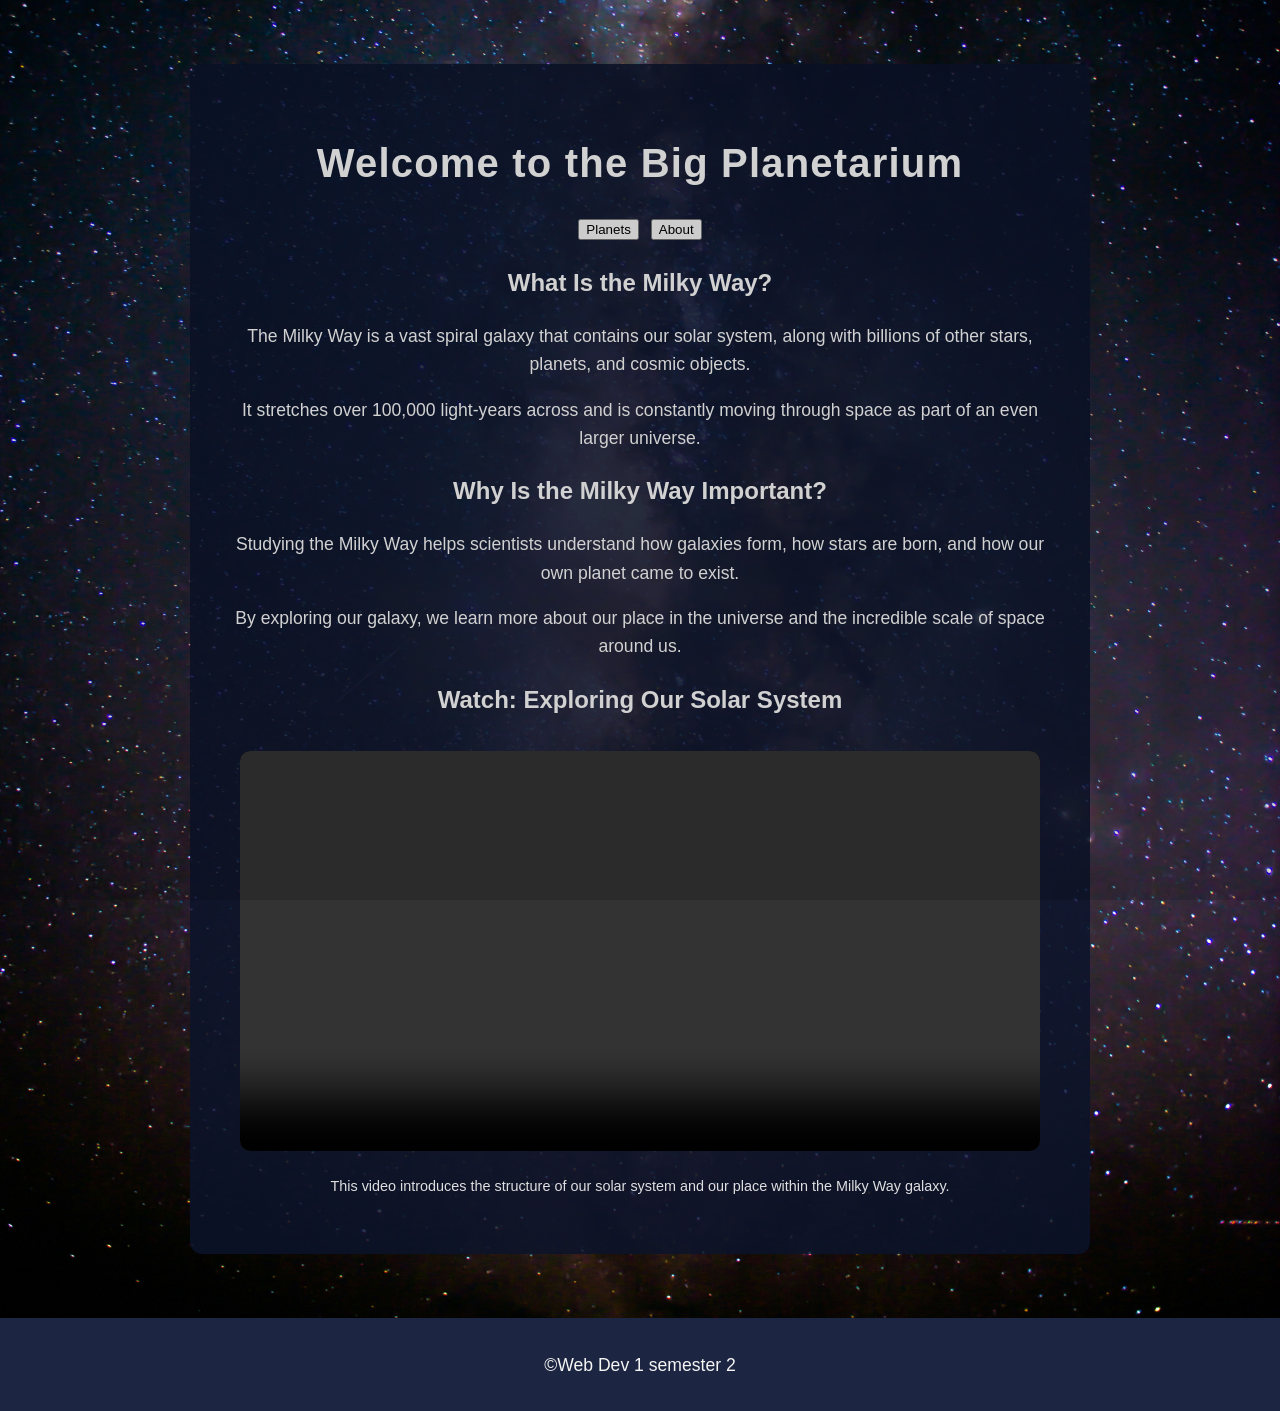
<file: BigPlanetarium/index.html>
<!DOCTYPE html>
<html lang="en">
<head>
  <meta charset="UTF-8">
  <title>Big Planetarium | Home</title>
  <link rel="stylesheet" href="css/style.css">
</head>

<body>

<main>
  <div class="container">
    <h1>Welcome to the Big Planetarium</h1>

    <div class="button-nav" role="navigation" aria-label="Main navigation">
      <button onclick="location.href='planet.html'">Planets</button>
      <button onclick="location.href='about.html'">About</button>
    </div>

  <div class="content">
  <h2>What Is the Milky Way?</h2>

  <p>
    The Milky Way is a vast spiral galaxy that contains our solar system,
    along with billions of other stars, planets, and cosmic objects.
  </p>

  <p>
    It stretches over 100,000 light-years across and is constantly moving
    through space as part of an even larger universe.
  </p>

  <h2>Why Is the Milky Way Important?</h2>

  <p>
    Studying the Milky Way helps scientists understand how galaxies form,
    how stars are born, and how our own planet came to exist.
  </p>

  <p>
    By exploring our galaxy, we learn more about our place in the universe
    and the incredible scale of space around us.
  </p>
  
</div>

<h2>Watch: Exploring Our Solar System</h2>

<div class="video-wrapper">
  <video controls preload="metadata">
    <source src="video/solarsystem.mp4" type="video/mp4">
    Your browser does not support the video tag.
  </video>
</div>

<p class="video-caption">
  This video introduces the structure of our solar system and our place within the Milky Way galaxy.
</p>

</main>

<footer>
   <p>©Web Dev 1 semester 2</p>
</footer>

</body>
</html>
</file>
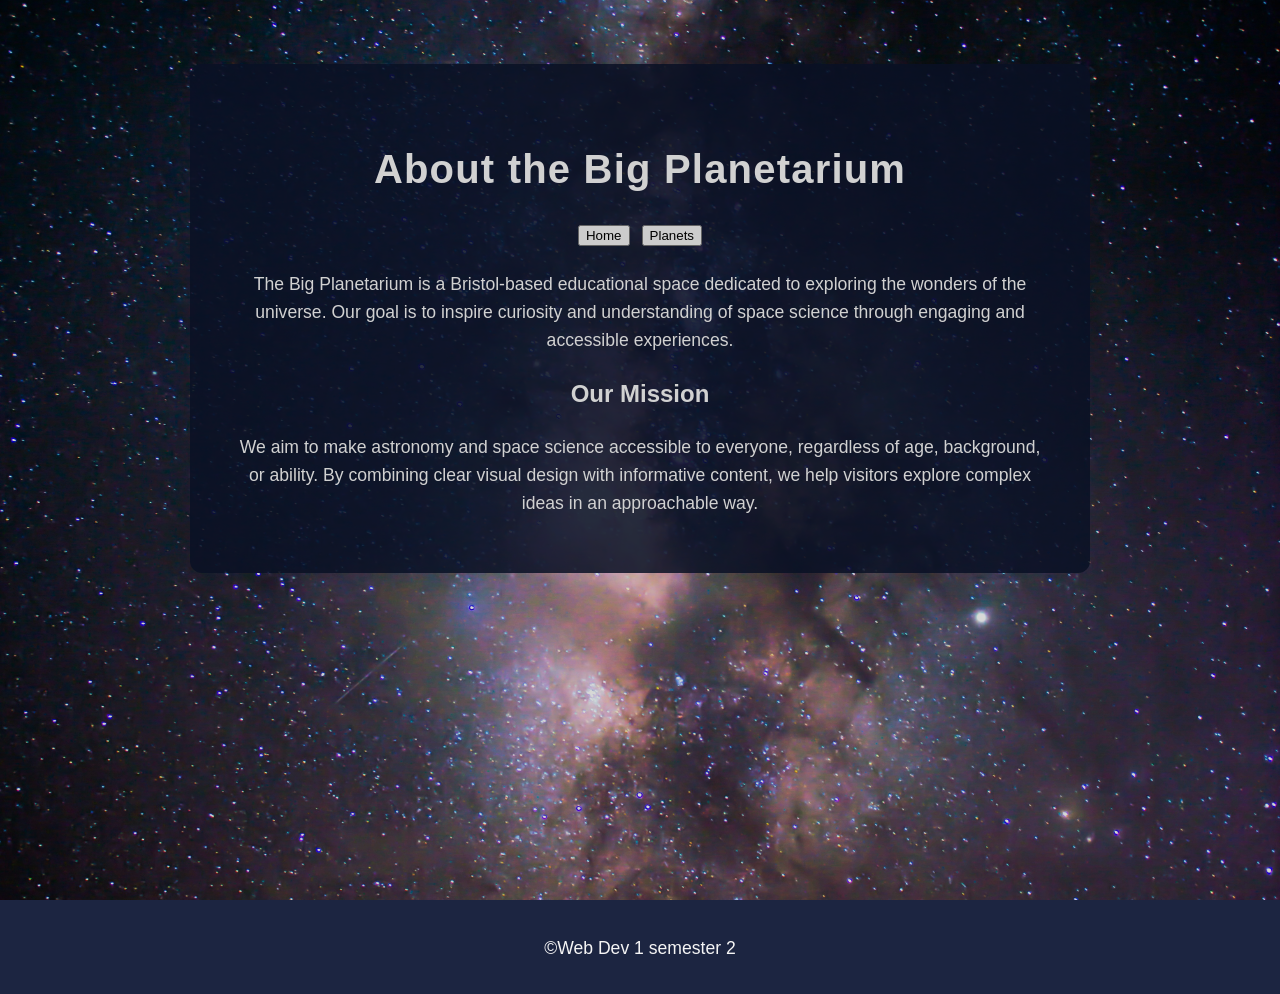
<file: BigPlanetarium/about.html>
<!DOCTYPE html>
<html lang="en">
<head>
  <meta charset="UTF-8">
  <title>Big Planetarium | About</title>
  <link rel="stylesheet" href="css/style.css">
</head>

<body>


<main>
  <section class="container">

  <h1>About the Big Planetarium</h1>
  <div class="button-nav">
      <button onclick="location.href='index.html'">Home</button>
      <button onclick="location.href='planet.html'">Planets</button>
      
    </div>

  <p>
    The Big Planetarium is a Bristol-based educational space dedicated to
    exploring the wonders of the universe. Our goal is to inspire curiosity
    and understanding of space science through engaging and accessible
    experiences.
  </p>

  <h2>Our Mission</h2>
  <p>
    We aim to make astronomy and space science accessible to everyone,
    regardless of age, background, or ability. By combining clear visual
    design with informative content, we help visitors explore complex ideas
    in an approachable way.
  </p>

</section>
</main>

<footer>
  <p>©Web Dev 1 semester 2</p>
</footer>

</body>
</html>
</file>
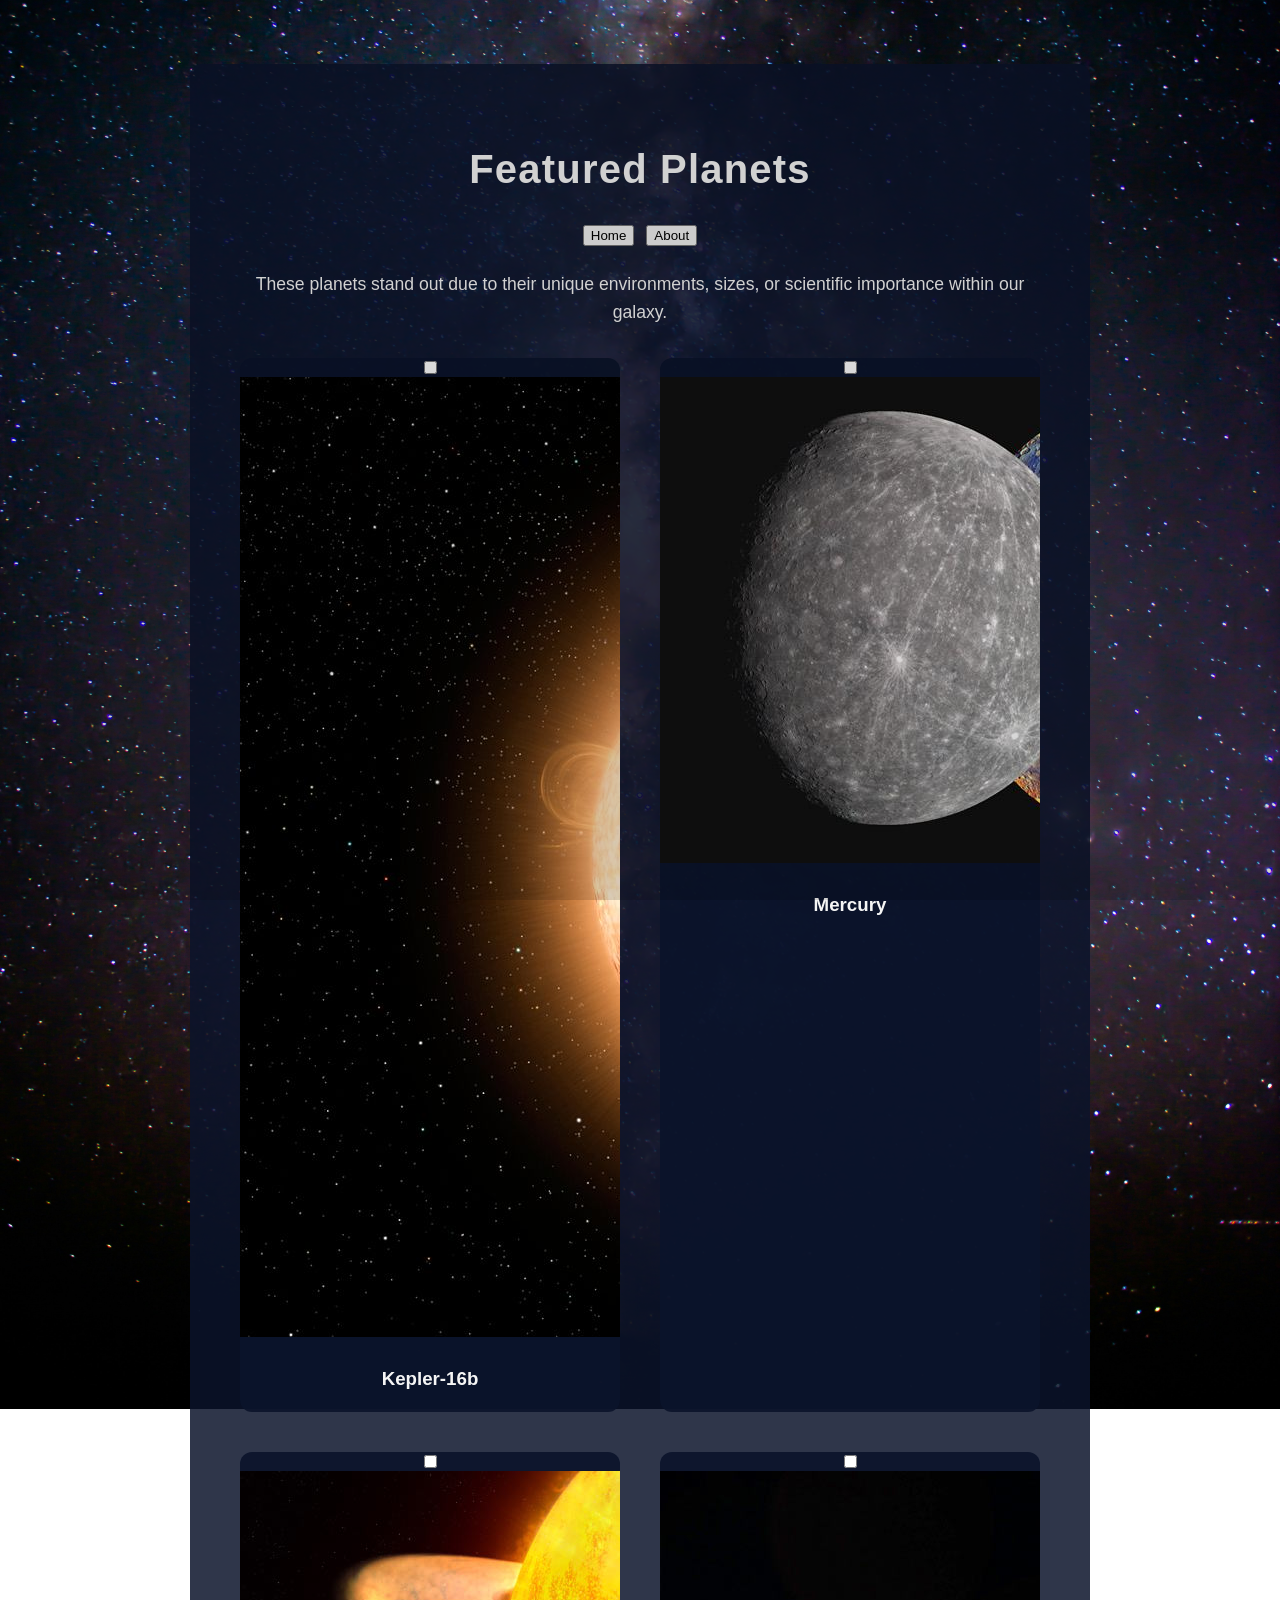
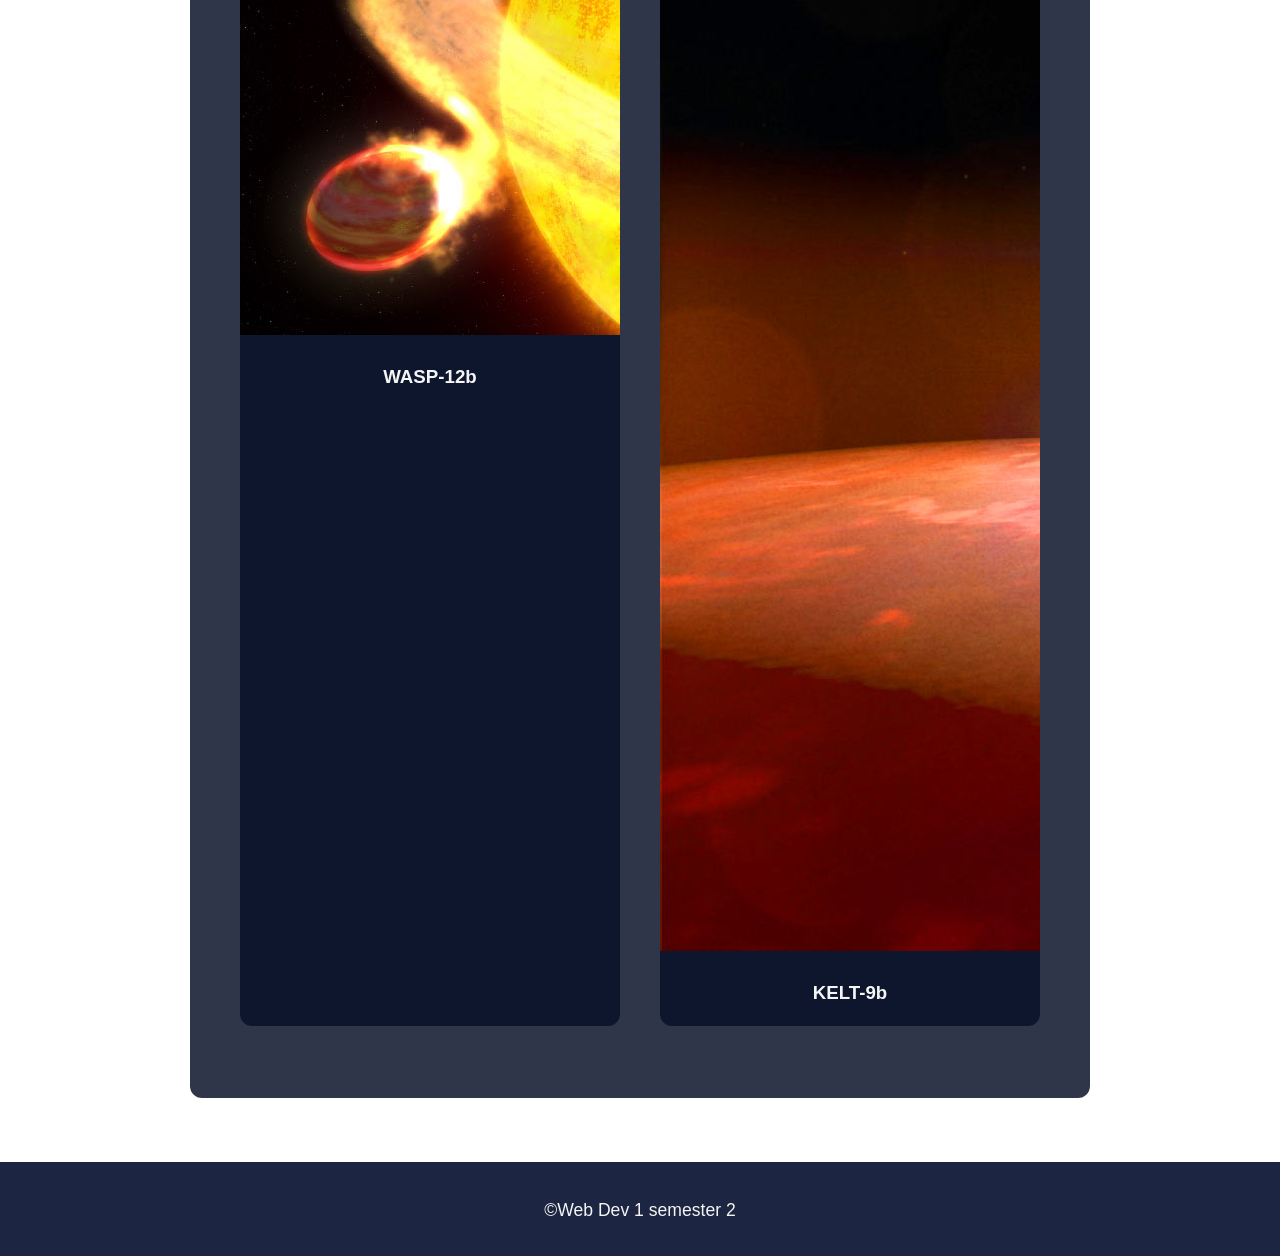
<file: BigPlanetarium/planet.html>
<!DOCTYPE html>
<html lang="en">
<head>
  <meta charset="UTF-8">
  <title>Big Planetarium | Mars</title>
  <link rel="stylesheet" href="css/style.css">
</head>

<body>

<main>
  <section class="container">
    <h1>Featured Planets</h1>

    <div class="button-nav" role="navigation" aria-label="Main navigation">
      <button onclick="location.href='index.html'">Home</button>
      <button onclick="location.href='about.html'">About</button>
    </div>
    <p>
      These planets stand out due to their unique environments, sizes, or
      scientific importance within our galaxy.
    </p>
      
    <section class="planet-grid">

      
      <article class="planet-card">
        <input type="checkbox" id="kepler-16b">
        <label for="kepler-16b">
          <img src="images/kepler-16b.jpg" alt="Kepler-16b planet">
          <h3>Kepler-16b</h3>
        </label>
        <div class="planet-info">
          <p>
            Kepler-16b is an exoplanet orbiting a binary star system, making it
            one of the first confirmed planets in a binary star system.
          </p>
        </div>
      </article>

      
      <article class="planet-card">
        <input type="checkbox" id="mercury">
        <label for="mercury">
          <img src="images/mercury.jpg" alt="Mercury planet">
          <h3>Mercury</h3>
        </label>
        <div class="planet-info">
          <p>
            Mercury is the smallest planet and closest to the Sun, experiencing
            extreme temperature changes.
          </p>
        </div>
      </article>

      
      <article class="planet-card">
        <input type="checkbox" id="wasp-12b">
        <label for="wasp-12b">
          <img src="images/wasp-12b.jpg" alt="WASP-12b planet">
          <h3>WASP-12b</h3>
        </label>
        <div class="planet-info">
          <p>
            WASP-12b is a hot Jupiter exoplanet being rapidly consumed by its star.
          </p>
        </div>
      </article>

      
      <article class="planet-card">
        <input type="checkbox" id="kelt-9b">
        <label for="kelt-9b">
          <img src="images/kelt-9b.jpg" alt="KELT-9b planet">
          <h3>KELT-9b</h3>
        </label>
        <div class="planet-info">
          <p>
            KELT-9b is the hottest known exoplanet, with dayside temperatures exceeding 4300°C.
          </p>
        </div>
      </article>

    </section>


  
  </section>
</main>


<footer>
   <p>©Web Dev 1 semester 2</p>
</footer>

</body>
</html>
</file>
<file: BigPlanetarium/css/style.css>
* {
  box-sizing: border-box;
}

body {
  margin: 0;
  font-family: Arial, Helvetica, sans-serif;
  line-height: 1.6;
  color: #f5f5f5;

  background-image: url("../images/milkyway.jpg");
  image-rendering: auto;
  background-size: cover;
  background-position: center;
  background-repeat: no-repeat;
  background-attachment: fixed;
}


@media (max-width: 768px) {
  body {
    background-attachment: scroll;
  }
}

body::after {
  content: "";
  position: fixed;
  inset: 0;
  background: rgba(0, 0, 0, 0.15);
  pointer-events: none;
}

header {
  background-color: #1c2541;
  padding: 1rem;
}

nav {
  display: flex;
  gap: 1.5rem;
}

nav a {
  color: #5bc0eb;
  text-decoration: none;
  font-weight: bold;
}

nav a:hover,
nav a:focus {
  text-decoration: underline;
  color: #fde74c;
}


h1 {
  font-size: 2rem;
  margin-bottom: 1rem;
  letter-spacing: 0.03em;
}

p {
  font-size: 1rem;
  margin-bottom: 1rem;
}

@media (min-width: 768px) {
  h1 {
    font-size: 2.5rem;
  }

  p {
    font-size: 1.1rem;
  }
}

.button-nav {
  display: flex;
  flex-direction: column;
  gap: 0.75rem;
  margin: 1.5rem 0;
}

@media (min-width: 600px) {
  .button-nav {
    flex-direction: row;
    justify-content: center;
    flex-wrap: wrap;
  }
}


main {
  min-height: 100vh;
  display: flex;
  justify-content: center;
  align-items: flex-start;
  padding: 4rem 1rem;
}


.container {
  background-color: rgba(11, 19, 43, 0.85);
  padding: 2.5rem;
  border-radius: 12px;
  width: 90%;
  max-width: 900px;
  text-align: center;
}


footer {
  background-color: #1c2541;
  text-align: center;
  padding: 1rem;
  font-size: 0.9rem;
}
.video-wrapper {
  max-width: 800px;
  margin: 2rem auto 1rem;
}

.video-wrapper video {
  width: 100%;
  height: auto;
  border-radius: 10px;
  background: #000;
}

.video-caption {
  font-size: 0.9rem;
  margin-top: 0.75rem;
  opacity: 0.9;
}
.planet-grid {
  display: grid;
  grid-template-columns: 1fr;
  gap: 2rem;
  max-width: 800px; 
  margin: 2rem auto;
}


@media (min-width: 600px) {
  .planet-grid {
    grid-template-columns: repeat(2, 1fr);
    gap: 2.5rem; 
  }
}
.planet-card {
  background: rgba(11, 19, 43, 0.9);
  border-radius: 12px;
  overflow: hidden;
  text-align: center;
  transition: transform 0.2s ease, box-shadow 0.3s ease;
  display: flex;
  flex-direction: column;
  height: 100%; 

.planet-card:hover {
  transform: translateY(-10px);
  box-shadow: 0 15px 30px rgba(0, 0, 0, 0.4);
}

.planet-card img {
  width: 100%;
  height: 260px;
  object-fit: cover;
  flex-shrink: 0;
}


.planet-card input {
  display: none;
}

.planet-card label {
  cursor: pointer;
  display: block;
}


.planet-card h3 {
  margin: 0.75rem 0;
  color: #5bc0eb;
}
.planet-info {
  max-height: 0;
  overflow: hidden;
  padding: 0 1rem;
  transition: max-height 0.3s ease;
}

.planet-card input:checked ~ .planet-info {
  max-height: 150px;
  padding-bottom: 1rem;
}

.planet-info p {
  font-size: 0.9rem;
}

}
</file>
